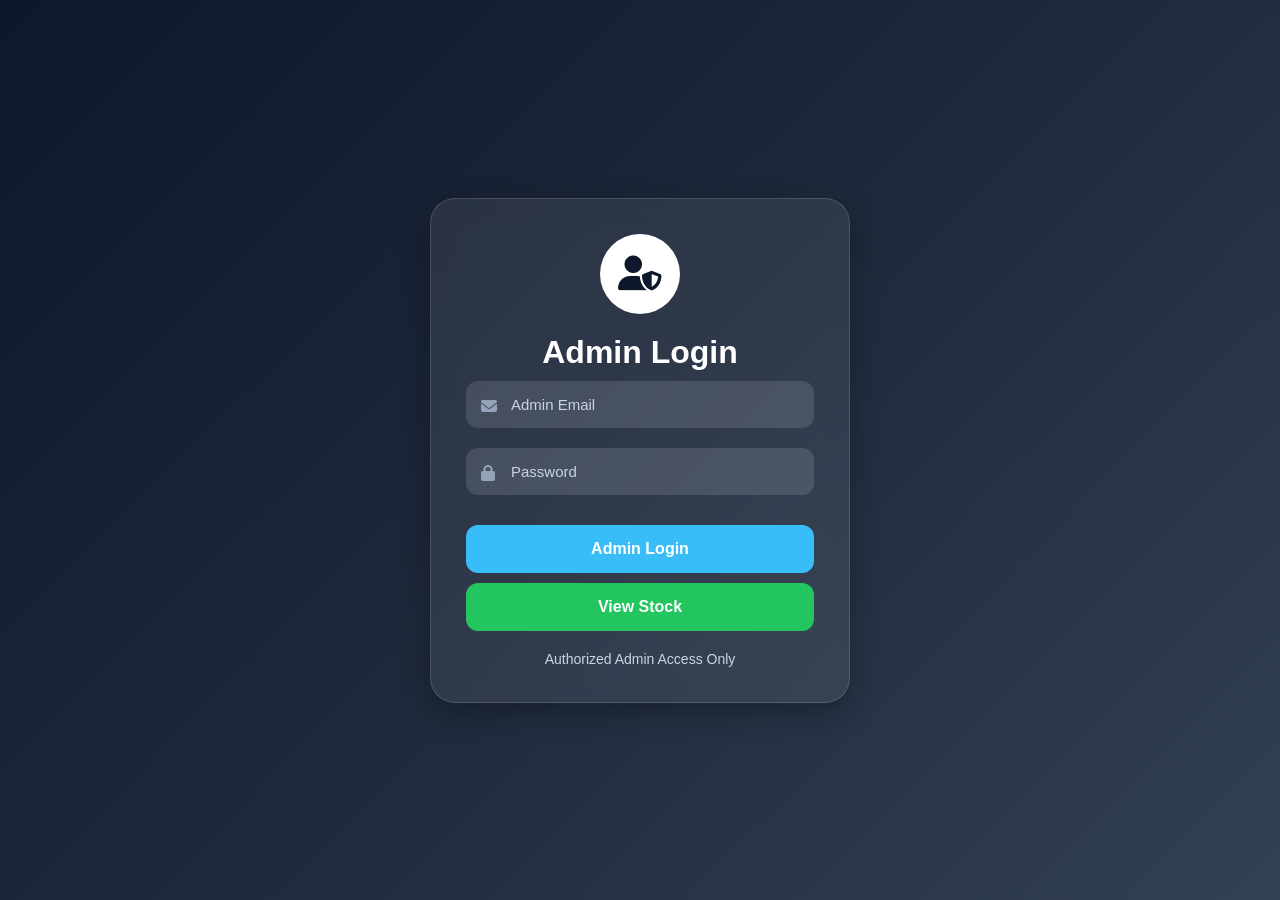
<file: templates/admin_login.html>
<!DOCTYPE html>
<html lang="en">
<head>

    <meta charset="UTF-8">

    <meta name="viewport"
          content="width=device-width, initial-scale=1.0">

    <title>Admin Login</title>

    <link rel="stylesheet"
          href="https://cdnjs.cloudflare.com/ajax/libs/font-awesome/6.5.1/css/all.min.css">

    <style>

        *{
            margin:0;
            padding:0;
            box-sizing:border-box;
            font-family:'Segoe UI',sans-serif;
        }

        body{

            min-height:100vh;

            display:flex;
            justify-content:center;
            align-items:center;

            background:linear-gradient(
                135deg,
                #0f172a,
                #1e293b,
                #334155
            );

            padding:20px;
        }

        .login-card{

            width:100%;
            max-width:420px;

            background:rgba(255,255,255,0.08);

            border:1px solid rgba(255,255,255,0.15);

            backdrop-filter:blur(12px);

            border-radius:25px;

            padding:35px;

            color:white;

            box-shadow:0 10px 30px rgba(0,0,0,0.3);
        }

        .logo{

            width:80px;
            height:80px;

            margin:auto;
            margin-bottom:20px;

            border-radius:50%;

            background:white;

            display:flex;
            align-items:center;
            justify-content:center;

            color:#0f172a;

            font-size:35px;
        }

        h1{

            text-align:center;

            margin-bottom:10px;

            font-size:32px;
        }

        p{

            text-align:center;

            margin-bottom:30px;

            color:#cbd5e1;
        }

        .input-group{

            margin-bottom:20px;

            position:relative;
        }

        .input-group i{

            position:absolute;

            left:15px;
            top:17px;

            color:#94a3b8;
        }

        input{

            width:100%;

            padding:15px 15px 15px 45px;

            border:none;

            border-radius:12px;

            outline:none;

            background:rgba(255,255,255,0.12);

            color:white;

            font-size:15px;
        }

        input::placeholder{
            color:#cbd5e1;
        }

        .login-btn{

            width:100%;

            padding:15px;

            border:none;

            border-radius:12px;

            background:#38bdf8;

            color:white;

            font-size:16px;

            font-weight:bold;

            cursor:pointer;

            transition:0.3s;

            margin-top:10px;
        }

        .login-btn:hover{

            transform:scale(1.02);

            background:#0ea5e9;
        }

        .view-btn{

            background:#22c55e;
        }

        .view-btn:hover{

            background:#16a34a;
        }

        .bottom-text{

            text-align:center;

            margin-top:20px;

            color:#cbd5e1;

            font-size:14px;
        }

    </style>

</head>
<body>

<div class="login-card">

    <div class="logo">
        <i class="fa-solid fa-user-shield"></i>
    </div>

    <h1>Admin Login</h1>



    <form method="POST"
          action="/admin/login">

        <div class="input-group">

            <i class="fa-solid fa-envelope"></i>

            <input
                type="email"
                name="email"
                placeholder="Admin Email"
                required
            >

        </div>


        <div class="input-group">

            <i class="fa-solid fa-lock"></i>

            <input
                type="password"
                name="password"
                placeholder="Password"
                required
            >

        </div>


        <button class="login-btn">

            Admin Login

        </button>

    </form>


<a
    href="/view-stock"
    class="login-btn view-btn"
    style="
    display:block;
    text-align:center;
    text-decoration:none;
    "
>

    View Stock

</a>

    <div class="bottom-text">

        Authorized Admin Access Only

    </div>

</div>

</body>
</html>
</file>
